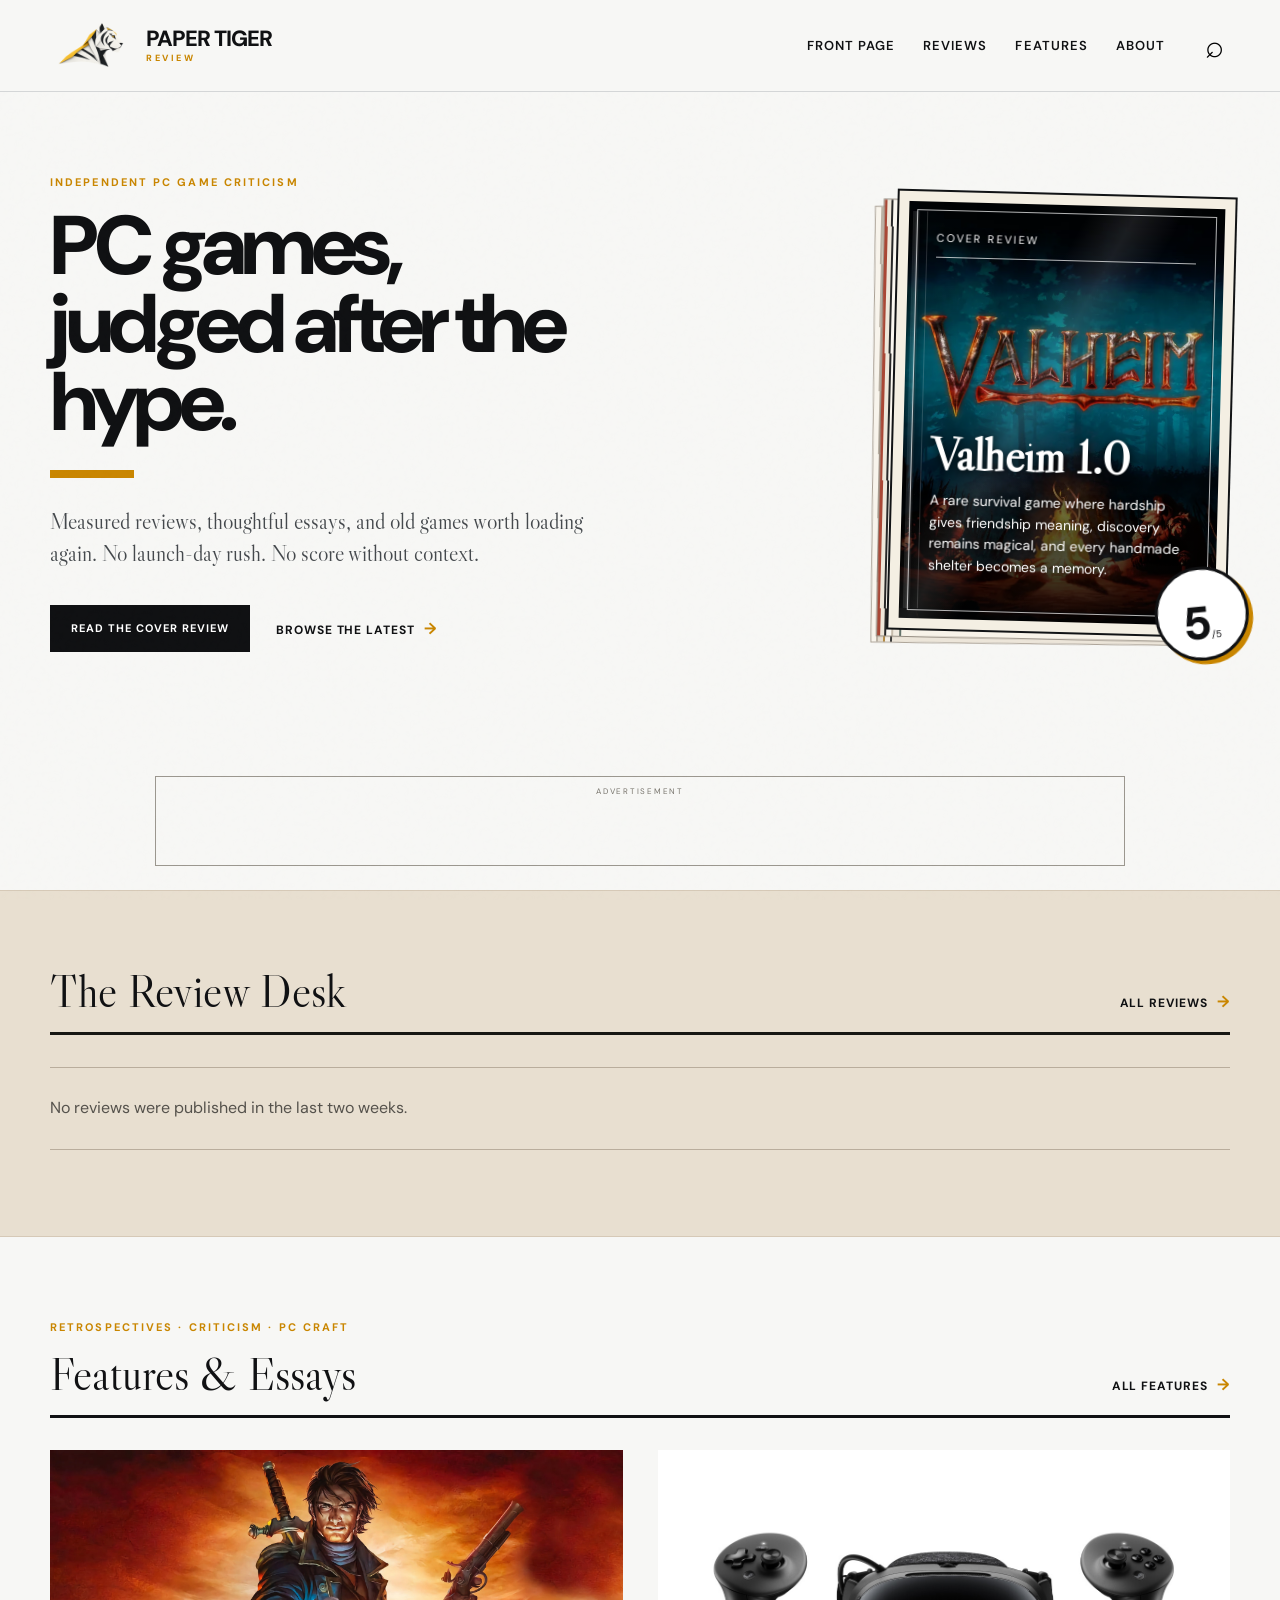
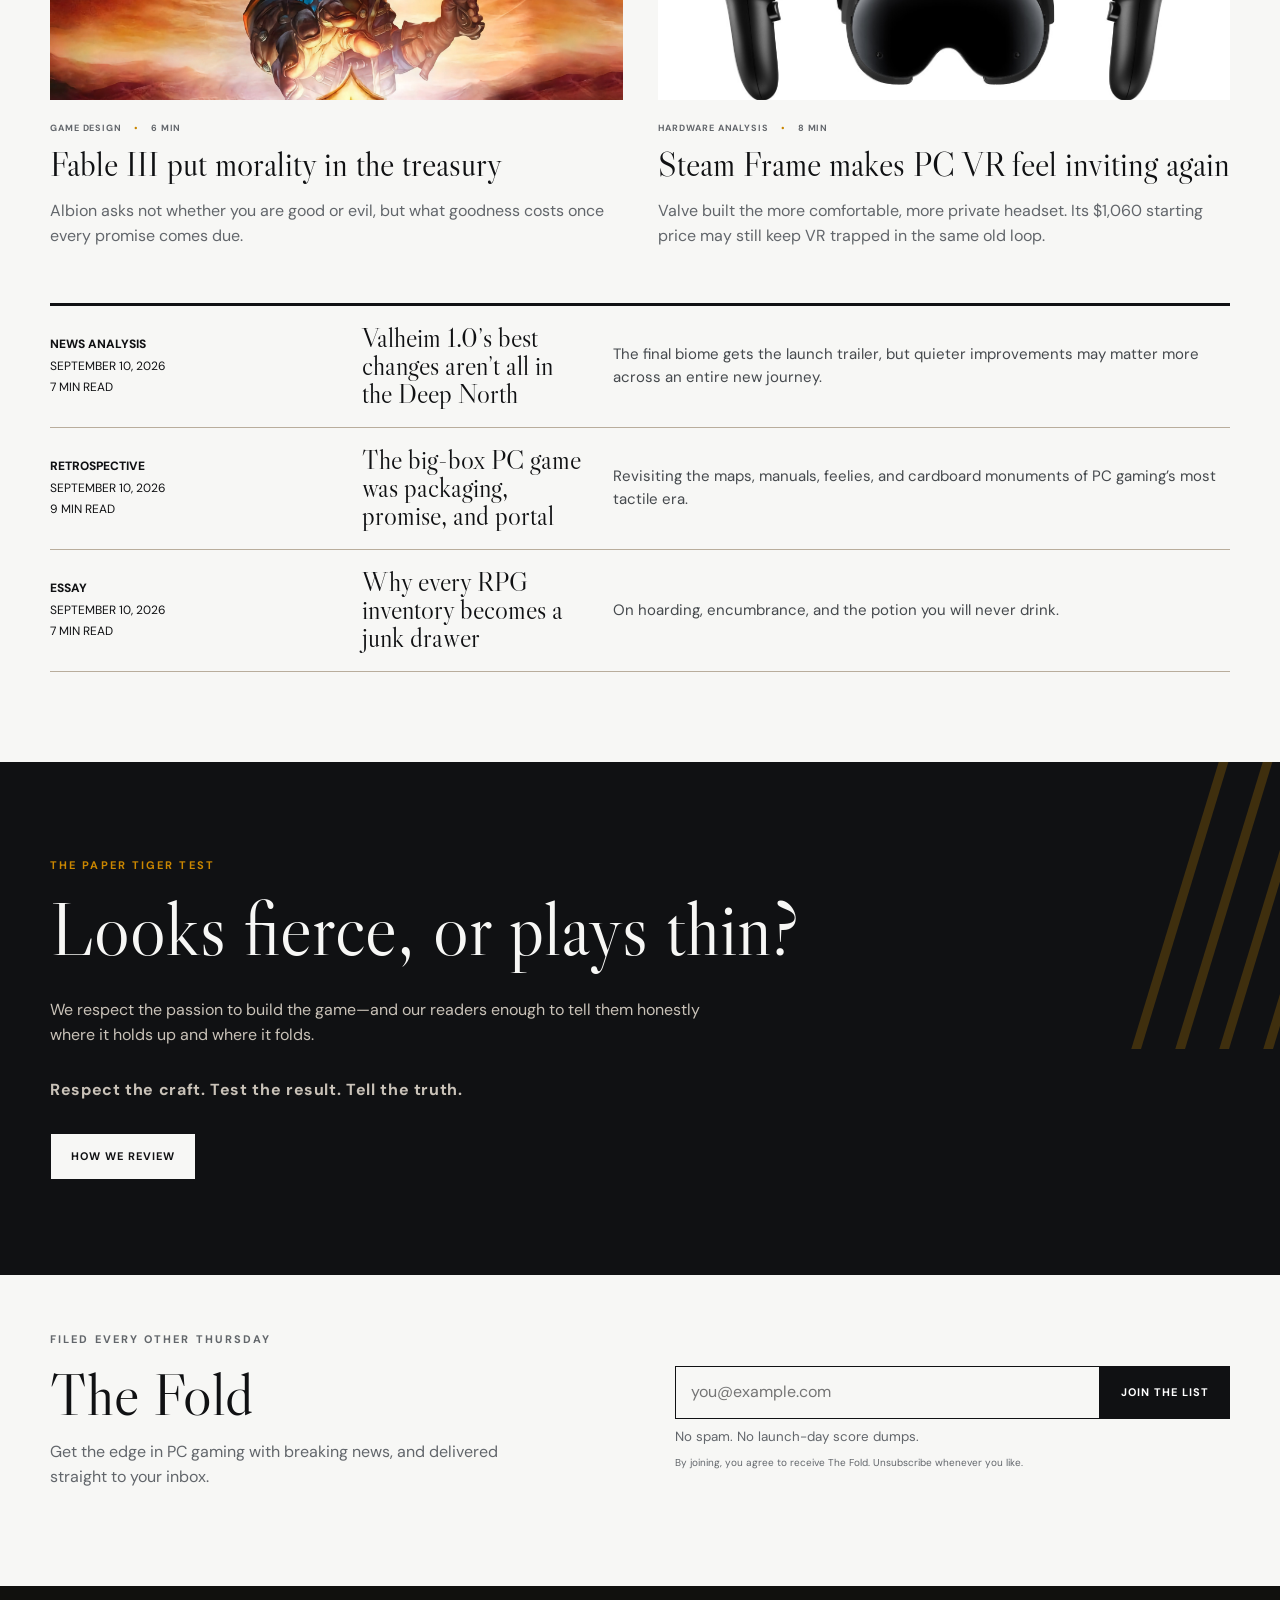
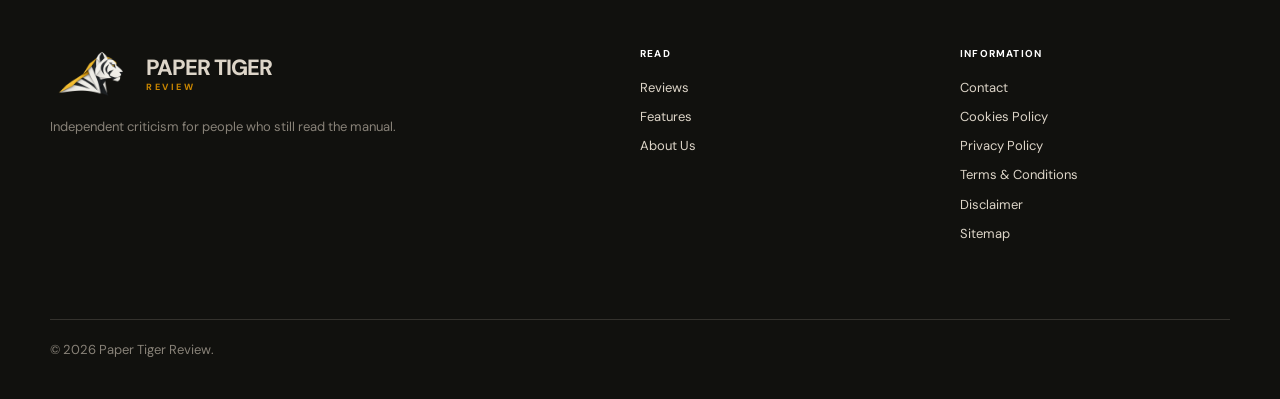
<file: index.html>
<!doctype html>
<html lang="en">
  <head>
    <meta charset="UTF-8" />
    <meta name="viewport" content="width=device-width,initial-scale=1" />
    <meta
      name="description"
      content="Paper Tiger Review — independent PC game criticism."
    />
    <meta name="google-adsense-account" content="ca-pub-6470382409965600" />
    <title>Paper Tiger Review</title>
    <script
      async
      src="https://pagead2.googlesyndication.com/pagead/js/adsbygoogle.js?client=ca-pub-6470382409965600"
      crossorigin="anonymous"
    ></script>
    <script type="module" crossorigin src="/assets/index-CtFKe5bn.js"></script>
    <link rel="stylesheet" crossorigin href="/assets/index-BXNIsZmj.css">
  </head>

  <body>
    <div id="root"></div>
  </body>
</html>
</file>
<file: assets/index-BXNIsZmj.css>
@import "https://fonts.googleapis.com/css2?family=DM+Sans:wght@400;500;600;700&family=Libre+Caslon+Display&display=swap";:root{--ink:#171713;--paper:#f4f0e7;--paper-deep:#e7dfd1;--red:#d83b2d;--muted:#6c685f;--line:#c9c0b1;--green:#1d6b4f;--max:1180px;--page-gutter:48px;--serif:"Libre Caslon Display", Georgia, serif;--sans:"DM Sans", Arial, sans-serif}.cover-cyan{background:#157584}.cover-gold{background:#b17818}.search-overlay{color:var(--paper);z-index:100;background:#11110ef5;place-content:center;padding:30px;display:grid;position:fixed;inset:0}.search-overlay>button{color:#fff;cursor:pointer;background:0 0;border:0;font-size:42px;position:absolute;top:18px;right:30px}.search-overlay label{font-family:var(--serif);font-size:clamp(30px,6vw,60px)}.search-overlay input{color:#fff;border:0;border-bottom:2px solid var(--red);width:min(720px,80vw);font-family:var(--sans);background:0 0;outline:none;margin-top:25px;padding:12px 0;font-size:20px;display:block}.search-overlay p{color:#aaa49a}.article-banner>span{white-space:pre-line;text-align:center;font-family:var(--serif);z-index:1;font-size:clamp(65px,12vw,170px);line-height:.78}*{box-sizing:border-box}html{scroll-behavior:smooth;overflow-x:clip}body{background:var(--paper);color:var(--ink);font-family:var(--sans);margin:0;line-height:1.55}body:before{content:"";pointer-events:none;opacity:.22;background-image:url("data:image/svg+xml,%3Csvg viewBox='0 0 180 180' xmlns='http://www.w3.org/2000/svg'%3E%3Cfilter id='n'%3E%3CfeTurbulence type='fractalNoise' baseFrequency='.9' numOctaves='3' stitchTiles='stitch'/%3E%3C/filter%3E%3Crect width='100%25' height='100%25' filter='url(%23n)' opacity='.08'/%3E%3C/svg%3E");position:fixed;inset:0}a{color:inherit;text-decoration:none}a:hover{-webkit-text-decoration-color:var(--red);text-decoration-color:var(--red)}button,input{font:inherit}.wrap,.article-banner{width:min(var(--max), calc(100% - var(--page-gutter)));max-width:100%;margin-inline:auto}.skip-link{z-index:20;background:#fff;padding:8px;position:absolute;top:8px;left:-999px}.skip-link:focus{left:8px}.sr-only{clip:rect(0, 0, 0, 0);width:1px;height:1px;position:absolute;overflow:hidden}.site-header{border-bottom:1px solid var(--line);height:82px;padding:0 max(24px, calc((100vw - var(--max)) / 2));z-index:10;background:#f4f0e7f5;align-items:center;gap:34px;display:flex;position:relative}.brand{align-items:center;gap:11px;margin-right:auto;display:flex}.brand-mark{background:var(--red);color:#fff;letter-spacing:-2px;place-items:center;width:43px;height:43px;font-weight:800;display:grid;transform:rotate(-2deg)}.brand-name{font-family:var(--serif);white-space:nowrap;font-size:22px}.brand-name em{font-family:var(--sans);text-transform:uppercase;letter-spacing:2px;font-size:9px;font-style:normal;display:block}.site-nav{text-transform:uppercase;letter-spacing:.08em;align-items:center;gap:28px;font-size:13px;font-weight:600;display:flex}.site-nav a{border-bottom:3px solid #0000;padding:30px 0 25px}.site-nav a:hover,.site-nav a.active{border-color:var(--red)}.search-button,.menu-button{cursor:pointer;background:0 0;border:0}.search-button{font-size:32px;line-height:1}.menu-button{text-transform:uppercase;letter-spacing:.1em;font-size:12px;font-weight:700;display:none}.hero{grid-template-columns:1.05fr .95fr;align-items:center;gap:7vw;padding-block:74px 90px;display:grid}.eyebrow{text-transform:uppercase;letter-spacing:.19em;color:var(--red);margin:0 0 16px;font-size:11px;font-weight:700}.hero h1,.archive-header h1,.article-heading h1,.about-hero h1{font-family:var(--serif);letter-spacing:-.045em;margin:0;font-weight:400;line-height:.97}.hero h1{max-width:700px;font-size:clamp(56px,7vw,92px)}.hero h1 em{color:var(--red);font-style:italic}.dek{font-family:var(--serif);color:#4d4a44;max-width:600px;margin:28px 0;font-size:22px;line-height:1.45}.hero-actions{align-items:center;gap:26px;margin-top:36px;display:flex}.button{border:1px solid var(--ink);text-transform:uppercase;letter-spacing:.09em;cursor:pointer;justify-content:center;align-items:center;padding:14px 20px;font-size:11px;font-weight:700;display:inline-flex}.button-dark{background:var(--ink);color:#fff}.button-dark:hover{background:var(--red);border-color:var(--red)}.button-paper{background:var(--paper);color:var(--ink)}.text-link{text-transform:uppercase;letter-spacing:.08em;font-size:12px;font-weight:700}.text-link span{color:var(--red);margin-left:5px;font-size:16px}.cover-story{justify-self:end;max-width:500px;transition:all .25s;display:block;position:relative;transform:rotate(1.5deg)}.cover-story:hover{transform:rotate(0)translateY(-5px)}.cover-art{aspect-ratio:4/5.2;color:#fff;flex-direction:column;padding:28px;display:flex;position:relative;overflow:hidden;box-shadow:18px 20px #d9d0c1}.cover-fire{background:radial-gradient(circle at 66% 24%,#f0a23b 0 5%,#0000 6%),linear-gradient(145deg,#461210,#a52117 43%,#e66229 44%,#2c0909 71%)}.cover-violet{background:linear-gradient(135deg,#171128,#563b87 45%,#d2b7ff)}.cover-blue{background:linear-gradient(145deg,#0a1c30,#1e6693 52%,#8bd2d7)}.cover-green{background:linear-gradient(145deg,#10251d,#376f4a 55%,#9fbf7d)}.cover-red{background:linear-gradient(145deg,#250707,#9c1d1d 56%,#ef7a50)}.cover-kicker{text-transform:uppercase;letter-spacing:.18em;font-size:11px}.cover-glyph{font-family:var(--serif);opacity:.18;font-size:clamp(160px,22vw,270px);line-height:1;position:absolute;top:15%;right:5%}.cover-glyph.small{font-size:120px;top:20%;right:20%}.cover-caption{margin-top:auto}.cover-caption span{text-transform:uppercase;letter-spacing:.2em;font-size:10px}.cover-caption h2{font-family:var(--serif);margin:10px 0;font-size:46px;line-height:.93}.cover-caption p{max-width:260px;font-size:14px}.score-stamp{background:var(--paper);border:3px solid var(--ink);width:94px;height:94px;box-shadow:3px 3px 0 var(--red);border-radius:50%;justify-content:center;align-items:baseline;padding-top:18px;display:flex;position:absolute;bottom:-25px;right:-24px;transform:rotate(-7deg)}.score-stamp strong{font-family:var(--serif);font-size:46px}.score-stamp span{font-size:10px}.section{padding-block:84px}.section-heading{border-bottom:1px solid var(--ink);justify-content:space-between;align-items:end;margin-bottom:32px;padding-bottom:18px;display:flex}.section-heading h2,.newsletter h2,.manifesto h2{font-family:var(--serif);margin:0;font-size:45px;font-weight:400;line-height:1}.review-grid{grid-template-columns:repeat(3,1fr);gap:28px;display:grid}.review-card{border-bottom:1px solid var(--line);padding-bottom:18px}.card-art{aspect-ratio:16/10;margin-bottom:20px;display:block;position:relative;overflow:hidden}.meta{color:var(--muted);text-transform:uppercase;letter-spacing:.1em;gap:12px;font-size:9px;font-weight:700;display:flex}.meta span+span:before{content:"•";color:var(--red);margin-right:12px}.review-card h3,.feature-lead h3,.feature-list h3,.article-grid h2{font-family:var(--serif);margin:10px 0;font-weight:400;line-height:1.08}.review-card h3{font-size:31px}.review-card h3 a:hover,.feature-layout h3 a:hover,.article-grid h2 a:hover{text-decoration:underline;-webkit-text-decoration-color:var(--red);text-decoration-color:var(--red);text-decoration-thickness:2px}.review-card p{color:#555149;font-size:14px}.card-footer{justify-content:space-between;align-items:center;margin-top:20px;display:flex}.verdict{text-transform:uppercase;letter-spacing:.12em;border:1px solid var(--ink);padding:6px 8px;font-size:9px;font-weight:700;display:inline-block}.verdict.recommended{background:var(--green);color:#fff;border-color:var(--green)}.verdict.paper-tiger{background:var(--red);color:#fff;border-color:var(--red)}.mini-score{font-family:var(--serif);font-size:26px}.manifesto{background:var(--ink);color:var(--paper);padding-block:95px;position:relative;overflow:hidden}.manifesto:after{content:"////";font-family:var(--serif);letter-spacing:-80px;color:#d83b2d2e;font-size:420px;line-height:1;position:absolute;top:-70px;right:-20px}.manifesto-inner{z-index:1;position:relative}.manifesto blockquote{font-family:var(--serif);max-width:900px;margin:0 0 30px;font-size:clamp(40px,6vw,75px);line-height:1.05}.manifesto-inner>p:not(.eyebrow){color:#c9c2b8;max-width:650px;margin-bottom:30px}.feature-layout{grid-template-columns:1.25fr .75fr;gap:60px;display:grid}.feature-image{aspect-ratio:16/9;color:#fff;place-items:center;margin-bottom:22px;display:grid;position:relative;overflow:hidden}.feature-image span{font-family:var(--serif);letter-spacing:-.06em;font-size:clamp(45px,7vw,85px);line-height:.75}.stripes{background:repeating-linear-gradient(115deg,#181813 0 36px,#d83b2d 36px 42px,#ece3d4 42px 66px)}.feature-cyan{background:#157584}.feature-red{background:#9f251d}.feature-gold{background:#b17818}.feature-lead h3{font-size:38px}.feature-lead>p{color:var(--muted)}.feature-list article{border-top:1px solid var(--line);grid-template-columns:48px 1fr;gap:22px;padding:24px 0;display:grid}.feature-list .number{font-family:var(--serif);color:var(--red);font-size:24px}.feature-list h3{margin-top:6px;font-size:25px}.feature-list p{color:var(--muted);margin-bottom:0;font-size:13px}.newsletter{border-top:1px solid var(--ink);grid-template-columns:1fr 1fr;gap:70px;padding-block:56px 80px;display:grid}.newsletter h2{font-size:60px}.newsletter p{max-width:500px;color:var(--muted)}.newsletter-form{grid-template-columns:1fr auto;align-self:center;display:grid}.newsletter-form input{border:1px solid var(--ink);background:0 0;min-width:0;padding:13px 15px}.newsletter-form small{color:var(--muted);grid-column:1/-1;margin-top:8px}.site-footer{color:#ddd5c8;background:#11110e;padding:60px 0 26px}.footer-grid{grid-template-columns:2fr 1fr 1fr;gap:50px;display:grid}.footer-brand{margin-bottom:16px}.footer-grid>div:not(:first-child){flex-direction:column;align-items:flex-start;gap:9px;font-size:13px;display:flex}.footer-grid>div:not(:first-child) strong{color:#fff;text-transform:uppercase;letter-spacing:.12em;margin-bottom:8px;font-size:10px}.footer-grid>div:not(:first-child) a:hover{color:#fff;text-decoration:underline}.footer-grid p{color:#888278;font-size:13px}.copyright{border-top:1px solid #34322d;grid-column:1/-1;margin-top:25px;padding-top:20px}.archive-page{padding-block:70px 100px}.archive-header{max-width:760px;margin-bottom:55px}.archive-header h1{font-size:clamp(58px,8vw,94px)}.archive-header>p:last-child{font-family:var(--serif);color:var(--muted);font-size:22px}.filter-bar{border-bottom:1px solid var(--ink);justify-content:space-between;align-items:end;gap:25px;padding-bottom:18px;display:flex}.filter-bar label{text-transform:uppercase;letter-spacing:.1em;flex-direction:column;gap:7px;font-size:10px;font-weight:700;display:flex}.filter-bar input{border:0;border-bottom:1px solid var(--line);background:0 0;outline:none;width:290px;padding:7px 0}.filter-bar input:focus{border-color:var(--red)}.filter-buttons{flex-wrap:wrap;gap:8px;display:flex}.filter-buttons button{border:1px solid var(--line);text-transform:uppercase;letter-spacing:.08em;cursor:pointer;background:0 0;padding:8px 11px;font-size:10px}.filter-buttons button.active,.filter-buttons button:hover{background:var(--ink);color:#fff;border-color:var(--ink)}.review-list article{border-bottom:1px solid var(--line);grid-template-columns:145px 1fr 80px;align-items:center;gap:30px;padding:30px 0;display:grid}.list-art{aspect-ratio:4/3;color:#fff;font-family:var(--serif);place-items:center;font-size:60px;display:grid}.review-list h2{font-family:var(--serif);margin:4px 0;font-size:36px;font-weight:400}.review-list p{color:var(--muted);margin:0 0 12px}.review-list article>strong{font-family:var(--serif);text-align:right;font-size:48px}.review-list article[hidden]{display:none}.prototype-note{color:var(--muted);margin-top:24px;font-size:12px;font-style:italic}.article-grid{grid-template-columns:repeat(2,1fr);gap:60px 35px;display:grid}.article-grid h2{font-size:34px}.article-grid p{color:var(--muted)}.article-hero{grid-template-columns:1fr auto;align-items:end;gap:60px;padding-block:70px 50px;display:grid}.article-heading{max-width:850px}.article-heading.wide{max-width:1000px}.article-heading h1{font-size:clamp(54px,8vw,100px)}.article-heading.wide h1{font-size:clamp(48px,7vw,86px)}.article-dek{font-family:var(--serif);color:var(--muted);max-width:800px;font-size:24px;line-height:1.35}.byline{align-items:center;gap:12px;margin-top:28px;display:flex}.byline p{text-transform:uppercase;letter-spacing:.08em;margin:0;font-size:11px;line-height:1.5}.avatar{background:var(--ink);color:#fff;border-radius:50%;place-items:center;width:40px;height:40px;font-size:11px;display:grid}.review-score{border:2px solid var(--ink);text-align:center;width:180px;box-shadow:7px 7px 0 var(--red);padding:18px;transform:rotate(1deg)}.review-score span,.review-score small{text-transform:uppercase;letter-spacing:.1em;font-size:9px;display:block}.review-score strong{font-family:var(--serif);font-size:78px;line-height:1;display:block}.article-banner{color:#fff;place-items:center;height:min(53vw,590px);display:grid;position:relative;overflow:hidden}.article-banner .cover-glyph{font-size:min(40vw,510px);top:3%}.article-banner>p{text-transform:uppercase;letter-spacing:.1em;font-size:9px;position:absolute;bottom:10px;right:20px}.article-banner.stripes span{font-family:var(--serif);z-index:1;font-size:clamp(70px,14vw,190px);line-height:.75}.article-layout{grid-template-columns:230px minmax(0,720px);justify-content:center;gap:80px;padding-block:70px 110px;display:grid}.review-facts,.article-toc{border-top:3px solid var(--ink);align-self:start;padding-top:14px;position:sticky;top:20px}.review-facts h2{font-family:var(--serif);margin:0 0 14px;font-size:25px;font-weight:400}.review-facts dl{font-size:11px}.review-facts dt{text-transform:uppercase;letter-spacing:.1em;color:var(--muted);margin-top:12px;font-size:9px;font-weight:700}.review-facts dd{margin:2px 0}.performance{border-top:1px solid var(--line);margin-top:18px;padding-top:15px}.performance strong,.performance span{font-size:11px;display:block}.performance strong{color:var(--green)}.article-body{font-family:Georgia,serif;font-size:18px;line-height:1.8}.article-body .lead{font-size:23px;line-height:1.6}.article-body h2{font-family:var(--serif);margin:60px 0 18px;font-size:43px;font-weight:400;line-height:1.1}.article-body blockquote{border-left:5px solid var(--red);font-family:var(--serif);margin:50px 0;padding:8px 0 8px 28px;font-size:31px;line-height:1.3}.article-body .pull-quote{background:#f4f0e8;border-left:3px solid #d39a16;margin:48px 0;padding:18px 24px;font-size:24px}.inline-note{border-block:1px solid var(--line);grid-template-columns:90px 1fr;gap:20px;margin:45px 0;padding:22px;display:grid}.inline-note span{font-family:var(--sans);text-transform:uppercase;letter-spacing:.12em;color:var(--red);font-size:9px;font-weight:700}.inline-note p{margin:0;font-size:15px}.pros-cons{font-family:var(--sans);grid-template-columns:1fr 1fr;gap:30px;margin:45px 0;font-size:14px;display:grid}.pros-cons>div{border-top:3px solid var(--ink)}.pros-cons h3{font-family:var(--serif);font-size:24px;font-weight:400}.pros-cons li{margin:8px 0}.final-verdict{background:var(--ink);color:#fff;justify-content:space-between;align-items:center;margin-top:50px;padding:28px 30px;display:flex}.final-verdict h2{margin:0;font-size:34px}.final-verdict p{margin:5px 0;font-size:14px}.final-verdict>strong{font-family:var(--serif);color:#fff;font-size:74px}.disclosure{font-family:var(--sans);color:var(--muted);border-top:1px solid var(--line);margin-top:40px;padding-top:18px;font-size:11px}.article-toc{flex-direction:column;gap:10px;font-size:12px;display:flex}.article-toc strong{text-transform:uppercase;letter-spacing:.1em;margin-bottom:6px;font-size:9px}.article-toc a{color:var(--muted)}.article-toc a:hover{color:var(--red)}.about-hero{max-width:1000px;padding-block:90px}.about-hero h1{font-size:clamp(58px,8vw,105px)}.about-hero>p:last-child{font-family:var(--serif);max-width:780px;color:var(--muted);font-size:25px}.principles{border-top:1px solid var(--ink);grid-template-columns:repeat(2,1fr);margin-bottom:100px;display:grid}.principles article{border-bottom:1px solid var(--line);padding:38px 50px 38px 0;position:relative}.principles article:nth-child(odd){border-right:1px solid var(--line)}.principles article:nth-child(2n){padding-left:50px}.principles span{font-family:var(--serif);color:var(--red);font-size:20px}.principles h2{font-family:var(--serif);margin:8px 0;font-size:33px;font-weight:400}.principles p{color:var(--muted);max-width:470px}.score-guide{background:var(--ink);color:#fff;padding:80px 0}.score-guide h2{font-family:var(--serif);font-size:55px;font-weight:400}.score-rows>div{border-top:1px solid #3c3a35;grid-template-columns:120px 180px 1fr;align-items:center;gap:30px;padding:18px 0;display:grid}.score-rows strong{font-family:var(--serif);font-size:30px}.score-rows span{text-transform:uppercase;letter-spacing:.1em;font-size:11px;font-weight:700}.score-rows p{color:#a7a197;margin:0}.score-rows .tiger-row span,.score-rows .tiger-row strong{color:#ff5c4d}.about-copy{max-width:780px;padding-block:80px}.about-copy h2{font-family:var(--serif);font-size:42px;font-weight:400}.about-copy p{font-family:Georgia,serif;font-size:18px}.search-dialog{background:var(--paper);border:0;width:min(650px,100% - 32px);padding:35px;box-shadow:0 25px 80px #0008}.search-dialog::backdrop{background:#111b}.search-dialog form{position:absolute;top:13px;right:18px}.search-dialog form button{cursor:pointer;background:0 0;border:0;font-size:32px}.search-dialog label{font-family:var(--serif);margin-bottom:20px;font-size:30px;display:block}.search-dialog input{border:0;border-bottom:2px solid var(--ink);background:0 0;outline:none;width:100%;padding:12px 0;font-size:20px}.search-dialog p{color:var(--muted);font-size:12px}@media (width<=800px){:root{--page-gutter:30px}.site-header{gap:14px;height:70px;padding-inline:15px}.brand-name{font-size:18px}.brand-mark{width:38px;height:38px}.menu-button{display:block}.site-nav{background:var(--paper);border-bottom:1px solid var(--ink);flex-direction:column;align-items:flex-start;gap:0;padding:16px 20px;display:none;position:absolute;top:69px;left:0;right:0}.site-nav.open{display:flex}.site-nav a{width:100%;padding:12px 0}.hero{grid-template-columns:1fr;padding-block:48px}.hero h1{font-size:56px}.cover-story{justify-self:center;margin-top:20px}.review-grid,.feature-layout,.newsletter,.article-grid{grid-template-columns:1fr}.review-card{grid-template-columns:120px 1fr;gap:17px;display:grid}.review-card .card-art{aspect-ratio:4/5;margin:0}.section{padding-block:58px}.feature-layout{gap:45px}.newsletter{gap:20px}.footer-grid{grid-template-columns:1fr 1fr}.footer-grid>div:first-child{grid-column:1/-1}.filter-bar{flex-direction:column;align-items:stretch}.filter-bar input{width:100%}.review-list article{grid-template-columns:85px 1fr 45px;gap:14px}.review-list h2{font-size:28px}.review-list article>strong{font-size:34px}.article-hero{grid-template-columns:1fr;padding-block:45px}.article-heading h1{font-size:54px}.review-score{width:140px}.article-layout{grid-template-columns:1fr;padding-block:45px}.review-facts,.article-toc{position:static}.article-body{font-size:17px}.principles{grid-template-columns:1fr}.principles article:nth-child(odd){border-right:0}.principles article:nth-child(2n),.principles article{padding:30px 0}.score-rows>div{grid-template-columns:90px 1fr}.score-rows p{grid-column:1/-1}.pros-cons{grid-template-columns:1fr}}@media (width<=480px){.brand-name{display:none}.hero h1{font-size:47px}.hero-actions{flex-direction:column;align-items:flex-start}.cover-story{width:92%}.review-card{grid-template-columns:1fr}.review-card .card-art{aspect-ratio:16/10}.section-heading{flex-direction:column;align-items:flex-start;gap:15px}.newsletter-form{grid-template-columns:1fr}.newsletter-form input{border-right:1px solid var(--ink);border-bottom:0}.review-list article{grid-template-columns:70px 1fr}.review-list article>strong{display:none}.list-art{font-size:40px}.article-dek,.article-body .lead{font-size:20px}.article-body h2{font-size:36px}.article-body blockquote{font-size:25px}.final-verdict>strong{font-size:55px}.footer-grid{grid-template-columns:1fr}.footer-grid>div:first-child{grid-column:auto}}:root{--paper:#f7f7f5;--paper-deep:#e8e9e7;--ink:#101113;--muted:#62666b;--line:#d4d6d7;--red:#c98600;--green:#16704c;--bg-hero:#f7f7f5;--bg-review-desk:#e8dfd0;--bg-review-card:#f9f7f2;--bg-dark-section:#101113;--bg-footer:#11110e}body{background:var(--bg-hero)}body:before{opacity:.08}.article-body .review-section-verdict{background:#faf6ed;margin-top:60px}.article-body .review-section-verdict .review-section-copy{color:#f8f1e4;background:linear-gradient(135deg,#17232d 0%,#202d37 100%);padding:clamp(30px,5vw,52px)}.article-body .review-section-verdict .review-section-copy h2{color:#dfb85e;margin:0 0 22px}.article-body .review-section-verdict .review-section-copy p:last-child{margin-bottom:0}.article-body .review-section-verdict .pros-cons{margin:0;padding:42px clamp(24px,5vw,52px) 48px}.article-body .review-section-verdict .pros-cons>div:first-child{border-top-color:#496943}.article-body .review-section-verdict .pros-cons>div:last-child{border-top-color:#a9563a}.article-body .review-section-verdict .pros-cons>div:first-child h3{color:#365b36}.article-body .review-section-verdict .pros-cons>div:first-child li::marker{color:#365b36}.article-body .review-section-verdict .pros-cons>div:last-child h3{color:#9b4933}.article-body .review-section-verdict .pros-cons>div:last-child li::marker{color:#9b4933}.site-header{background:#f7f7f5f5;height:92px}.brand{gap:14px}.brand-logo{object-fit:contain;object-position:center;filter:none;width:82px;height:58px}.brand-mark{display:none}.brand-name{font-family:var(--sans);letter-spacing:-.045em;text-transform:uppercase;font-size:22px;font-weight:800;line-height:.9}.brand-name em{color:var(--red);letter-spacing:.28em;margin-top:5px;font-size:9px}.site-nav a{padding-top:35px;padding-bottom:30px}.hero{padding-block:82px 100px}.hero h1{max-width:760px;font-family:var(--sans);letter-spacing:-.065em;font-size:clamp(52px,6.5vw,88px);font-weight:800;line-height:.94}.hero h1:after{content:"";background:var(--red);width:84px;height:8px;margin-top:28px;display:block}.dek{color:#45494d}.section-heading{border-bottom-width:3px}.review-card,.feature-list article,.review-list article{border:1px solid var(--line);background:#fff;padding:14px}.review-card{flex-direction:column;min-width:0;display:flex;box-shadow:5px 5px #e2e3e1}.review-card>a{flex:none;display:block}.review-card .card-body{flex-direction:column;flex:1;min-width:0;display:flex}.review-card .card-footer{margin-top:auto;padding-top:20px}.card-art{width:100%;margin-bottom:18px}.review-list{gap:12px;margin-top:22px;display:grid}.review-list article{border-bottom:1px solid var(--line)}.manifesto{background:var(--bg-dark-section)}.manifesto:after{color:#c9860040}.manifesto .manifesto-creed{color:#fff;letter-spacing:.04em;margin:24px 0 32px;font-weight:700}.newsletter{border-top:0}.newsletter-form button:disabled{cursor:wait;opacity:.65}.newsletter-trap{width:1px!important;height:1px!important;position:absolute!important;left:-10000px!important;overflow:hidden!important}.form-message.success{color:var(--green);font-weight:700}.form-message.error{color:#9b2c22;font-weight:700}.consent-note{color:var(--muted);max-width:430px;margin:8px 0 0;font-size:10px}.cover-diablo{background:radial-gradient(circle at 50% 40%,#bc1a17 0 8%,#0000 30%),linear-gradient(145deg,#050505 0 35%,#32100f 65%,#100000 100%)}.cover-diablo:before{content:"";mix-blend-mode:screen;background:repeating-linear-gradient(118deg,#0000 0 48px,#ed1c243d 49px 53px);position:absolute;inset:0}.cover-diablo .cover-glyph{color:#ed1c24;opacity:.6;text-shadow:0 0 30px #e21d1d}.cover-story:before{content:"";z-index:0;background:linear-gradient(90deg,#a94735 0 3px,#eee7da 3px 7px,#272727 7px 9px,#faf7f0 9px 14px,#c7bdad 14px 16px,#f0eadf 16px 22px,#64736b 22px 24px,#f8f3e9 24px 100%);border:1px solid #938b80;position:absolute;inset:7px 13px -8px -14px;transform:rotate(-.45deg)}.cover-story:after{content:"";z-index:-1;background:linear-gradient(90deg,#f8f4ec 0 5px,#bbb2a5 5px 7px,#e5ddd0 7px 12px,#b48a42 12px 14px,#f5f0e7 14px 19px,#3c3c3b 19px 21px,#ece5d9 21px 100%);border:1px solid #aaa195;position:absolute;inset:13px 22px -13px -21px;transform:rotate(-.9deg)}.cover-story .cover-art{box-sizing:border-box;z-index:1;box-shadow:none;border:10px solid #f4efe3;outline:2px solid #111315}.cover-story-image{object-fit:cover;z-index:0;width:100%;height:100%;position:absolute;inset:0}.cover-story .cover-art:after{content:"";z-index:1;pointer-events:none;background:linear-gradient(118deg,#0000 0 34%,#ffffff1a 43%,#0000 52%),linear-gradient(#00000014 35%,#000000e0 100%);position:absolute;inset:0}.cover-story .cover-art:before{content:"";pointer-events:none;z-index:2;border:1px solid #ffffffb3;position:absolute;inset:8px;box-shadow:inset 0 0 0 1px #0a0c0e73}.cover-story .cover-spine{pointer-events:none;z-index:2;background:linear-gradient(90deg,#0000006b 0,#0000001f 24%,#fff3 45%,#0000002e 62%,#0000 100%);width:18px;position:absolute;top:10px;bottom:10px;left:0;box-shadow:1px 0 #ffffff29,-1px 0 #00000047}.cover-story .cover-spine:after{content:"";background:linear-gradient(90deg,#ffffff1f,#0000);width:2px;position:absolute;top:0;bottom:0;left:4px}.cover-story .cover-kicker,.cover-caption{z-index:3;text-shadow:0 2px 8px #000c;position:relative}.cover-story .cover-kicker{border-bottom:1px solid #ffffffb3;padding-bottom:10px}.score-stamp{z-index:3;color:var(--ink);box-shadow:4px 4px 0 var(--red);background:#fff}.score-stamp strong{font-family:var(--sans);font-weight:800}.cover-diablo.card-art,.cover-diablo.list-art,.cover-diablo.article-banner{position:relative;overflow:hidden}.cover-diablo.card-art:after,.cover-diablo.list-art:after{content:"IV";font-family:var(--serif);color:#ed1c24a6;place-items:center;font-size:110px;display:grid;position:absolute;inset:0}.stars{white-space:nowrap;align-items:center;gap:9px;line-height:1;display:inline-flex;position:relative}.star-row{align-items:center;gap:2px;font-size:19px;display:inline-flex}.star{text-shadow:0 1px #00000014;line-height:1;display:block}.star-filled{color:#e0a400}.star-empty{color:#b8babd}.stars b{font-family:var(--sans);letter-spacing:0;color:var(--ink);font-size:10px;font-weight:700}.stars-large{flex-direction:column;gap:9px;margin:12px 0;display:flex}.stars-large .star-row{gap:3px;font-size:34px}.stars-large b{color:inherit;margin:0;font-size:12px;display:block}.review-list article>.stars{place-self:center end}.review-list article>.stars b{text-align:right;margin:7px 0 0;display:block}.review-score{width:225px;box-shadow:8px 8px 0 var(--red);background:#fff}.review-score>strong{display:none}.review-score small{margin-top:8px}.review-score .star-row{letter-spacing:0;font-size:34px;display:inline-flex}.review-score .star{font-size:inherit}.final-verdict>.stars{color:#54565a}.final-verdict>.stars b{color:#fff}.article-banner.cover-diablo{background:radial-gradient(circle,#8f1412 0,#0000 35%),linear-gradient(145deg,#050505,#2a0a09)}.article-banner.cover-diablo>span{color:#ed1c24;opacity:.8;text-shadow:0 0 45px #9c0909}.article-banner>img{object-fit:cover;object-position:center;width:100%;height:100%;display:block}.article-banner.article-banner-logo{background:radial-gradient(circle at 50% 46%,#54251c 0,#201716 42%,#0000 72%),#090c0d}.article-banner.article-banner-logo>img{box-sizing:border-box;object-fit:contain;padding:clamp(42px,8vw,110px)}.article-body a{color:var(--red);text-decoration:underline}.pull-quote{color:var(--ink);border-left:3px solid #d89a18;margin:42px 0;padding:4px 0 4px 22px;font-family:Georgia,Times New Roman,serif;font-size:clamp(20px,2.2vw,28px);font-style:normal;font-weight:500;line-height:1.38}.score-rows strong{letter-spacing:4px;color:#f3f3f2}.score-rows .tiger-row strong{color:#ff4a4f}.footer-brand .brand-logo{width:70px;height:70px}.site-footer{background:var(--bg-footer)}.card-art img,.list-art img,.feature-image img{object-fit:cover;width:100%;height:100%;display:block}.four-up{grid-template-columns:repeat(4,minmax(0,1fr));gap:18px}.four-up .review-card h3{font-size:27px}.four-up .review-card p{font-size:13px}.pending{text-transform:uppercase;letter-spacing:.12em;color:var(--muted);font-size:9px;font-weight:700}.review-list article>.pending{justify-self:end}.review-desk{background:var(--bg-review-desk);border-block:1px solid #d6c9b7}.review-desk-inner{padding-block:78px 86px}.review-desk .section-heading{border-color:#171713}.review-desk .review-card{background:var(--bg-review-card);border-color:#cfc3b2;box-shadow:5px 5px #d5c8b6}.homepage-review-rows{border-top:3px solid var(--ink);margin-top:38px}.homepage-review-row{color:inherit;border-bottom:1px solid #b9ad9c;grid-template-columns:minmax(210px,.7fr) minmax(220px,.55fr) minmax(300px,1.5fr);align-items:center;gap:14px 24px;padding:18px 0;text-decoration:none;transition:background-color .15s;display:grid}.homepage-review-row-meta{font-family:var(--sans);text-transform:uppercase;flex-direction:column;gap:3px;font-size:12px;display:flex}.homepage-review-row-meta span:first-child{font-weight:800}.homepage-review-row h3{font-family:var(--serif);margin:0;font-size:27px;font-weight:400;line-height:1.05}.homepage-review-row:hover{background:#ffffff52}.homepage-review-row:hover h3{text-decoration:underline;-webkit-text-decoration-color:var(--red);text-decoration-color:var(--red)}.homepage-review-row:focus-visible{outline:3px solid var(--red);outline-offset:3px}.homepage-review-row p{color:#45494d;margin:0;font-size:15px}.review-desk-empty{color:#55524c;font-family:var(--sans);border-block:1px solid #b9ad9c;margin:0;padding:28px 0}.features-home{background:var(--bg-hero)}.features-home-inner{padding-block:82px 90px}.features-home .feature-image{aspect-ratio:auto;height:clamp(190px,21vw,250px);min-height:0}.homepage-ad{padding-block:24px}.ad-slot{color:#77736b;text-align:center;font-family:var(--sans);background:repeating-linear-gradient(135deg,#10111306 0 8px,#0000 8px 16px);border:1px dashed #9b978f;flex-direction:column;justify-content:center;align-items:center;display:flex}.ad-slot span{text-transform:uppercase;letter-spacing:.22em;margin-bottom:6px;font-size:8px}.ad-slot strong{text-transform:uppercase;letter-spacing:.1em;color:#55524c;font-size:11px}.ad-slot small{margin-top:4px;font-size:9px}.ad-slot-live{background:0 0;border-style:solid;padding-top:8px;display:block}.ad-slot-live>span{text-align:center;display:block}.ad-slot-live .adsbygoogle{width:100%}.ad-slot-leaderboard{max-width:970px;min-height:90px;margin-inline:auto}.ad-slot-sidebar{height:250px;margin-top:24px}.ad-slot-inline{min-height:180px;font-family:var(--sans);margin:52px 0}@media (width<=800px){.site-header{height:76px}.brand-logo{width:50px;height:50px}.site-nav{top:75px}.review-card{padding:10px}.review-list article{grid-template-columns:85px 1fr}.review-list article>.stars{grid-column:2;justify-self:start}.review-score{width:190px}.four-up{grid-template-columns:repeat(2,1fr)}.ad-slot-sidebar{display:none}.homepage-review-row{grid-template-columns:1fr}.homepage-review-row-meta{flex-flow:wrap;gap:8px 16px}}@media (width<=480px){.brand-name{font-size:15px;display:block}.brand-logo{width:42px;height:42px}.search-button{display:none}.hero h1{font-size:44px}.four-up{grid-template-columns:1fr}}.review-builder{max-width:1600px;margin:0 auto;padding:48px clamp(20px,4vw,64px) 80px}.builder-header{border-bottom:3px solid var(--ink);justify-content:space-between;align-items:end;gap:32px;margin-bottom:28px;padding-bottom:22px;display:flex}.builder-header h1{font-family:var(--sans);letter-spacing:-.055em;margin:4px 0 0;font-size:clamp(42px,5vw,72px);line-height:.95}.builder-actions{flex-wrap:wrap;gap:10px;display:flex}.builder-actions .button{cursor:pointer}.builder-workspace{grid-template-columns:minmax(0,1.35fr) minmax(340px,.65fr);align-items:start;gap:28px;display:grid}.builder-form{gap:18px;display:grid}.builder-form>section{border:1px solid var(--line);background:#fff;padding:24px}.builder-form h2{font-family:var(--sans);margin:0 0 18px;font-size:22px}.builder-fields{grid-template-columns:repeat(2,minmax(0,1fr));gap:16px;display:grid}.builder-field{gap:7px;display:grid}.builder-field-wide{grid-column:1/-1}.builder-field>span,.builder-section>div span{color:var(--muted);font-family:var(--sans);font-size:13px;font-weight:700}.builder-field input,.builder-field select,.builder-field textarea,.builder-section textarea{background:var(--paper);color:var(--ink);font:16px/1.5 var(--sans);border:1px solid #bfc1c1;border-radius:0;width:100%;padding:10px 12px}.builder-field textarea,.builder-section textarea{resize:vertical}.builder-section-title{justify-content:space-between;align-items:center;display:flex}.builder-section-title h2{margin-bottom:3px}.builder-section-title p{color:var(--muted);margin:0;font-size:14px}.builder-section-title button,.builder-section button{border:1px solid var(--ink);cursor:pointer;font:700 13px var(--sans);background:0 0;padding:8px 12px}.builder-section{border-top:1px solid var(--line);margin-top:20px;padding-top:20px}.builder-section>div{align-items:center;gap:10px;margin-bottom:8px;display:flex}.builder-section>div strong{background:var(--ink);color:#fff;font:700 12px var(--sans);place-items:center;width:24px;height:24px;display:grid}.builder-section>div button{color:#9b2c22;border:0;margin-left:auto;padding:4px}.builder-output{color:#f6f1e7;background:#151617;max-height:calc(100vh - 120px);position:sticky;top:108px;overflow:auto}.builder-output>div{font-family:var(--sans);border-bottom:1px solid #393b3d;justify-content:space-between;align-items:center;padding:14px 18px;display:flex}.builder-output>div span{color:#aeb1b3;font-size:13px}.builder-output pre{white-space:pre-wrap;word-break:break-word;margin:0;padding:20px;font:13px/1.55 Consolas,monospace;overflow:visible}.builder-error,.builder-message{color:#9b2c22;font-family:var(--sans);font-size:14px;font-weight:700}.builder-message{color:var(--green);margin:18px 0 0}@media (width<=1000px){.builder-workspace{grid-template-columns:1fr}.builder-output{max-height:520px;position:static}}@media (width<=650px){.builder-header{flex-direction:column;align-items:start}.builder-fields{grid-template-columns:1fr}.builder-field-wide{grid-column:auto}}.information-page{max-width:900px;padding-top:clamp(55px,8vw,110px);padding-bottom:clamp(70px,9vw,130px)}.information-header{border-bottom:2px solid var(--ink);margin-bottom:42px;padding-bottom:34px}.information-header h1{font-family:var(--serif);letter-spacing:-.035em;margin:10px 0 20px;font-size:clamp(48px,7vw,84px);font-weight:400;line-height:.98}.information-header>p:last-child{color:var(--muted);max-width:760px;margin:0;font-size:clamp(18px,2.2vw,23px);line-height:1.55}.information-body{max-width:740px}.information-body h2{font-family:var(--serif);margin:42px 0 12px;font-size:clamp(27px,3vw,36px);font-weight:400;line-height:1.15}.information-body p{margin:0 0 18px;font-size:18px;line-height:1.75}.information-body a{color:var(--green);text-underline-offset:3px;font-weight:700}.information-updated{color:var(--muted);font-family:var(--sans);letter-spacing:.08em;text-transform:uppercase;font-weight:700;font-size:13px!important}.contact-card{background:var(--bg-review-desk);border-left:5px solid var(--red);padding:2px 30px 20px}.contact-email{overflow-wrap:anywhere;margin-bottom:16px;font-size:clamp(18px,3vw,25px);display:inline-block}.sitemap-sections{grid-template-columns:repeat(2,minmax(0,1fr));gap:20px 50px;max-width:900px;display:grid}.sitemap-sections section{border-top:2px solid var(--ink)}.sitemap-sections h2{margin-top:22px}.sitemap-links{margin:0;padding:0;list-style:none}.sitemap-links li{border-bottom:1px solid var(--line)}.sitemap-links a{font-family:var(--sans);padding:11px 0;font-size:16px;text-decoration:none;display:block}.sitemap-links a:hover{color:var(--red)}@media (width<=650px){.sitemap-sections{grid-template-columns:1fr}}
</file>
